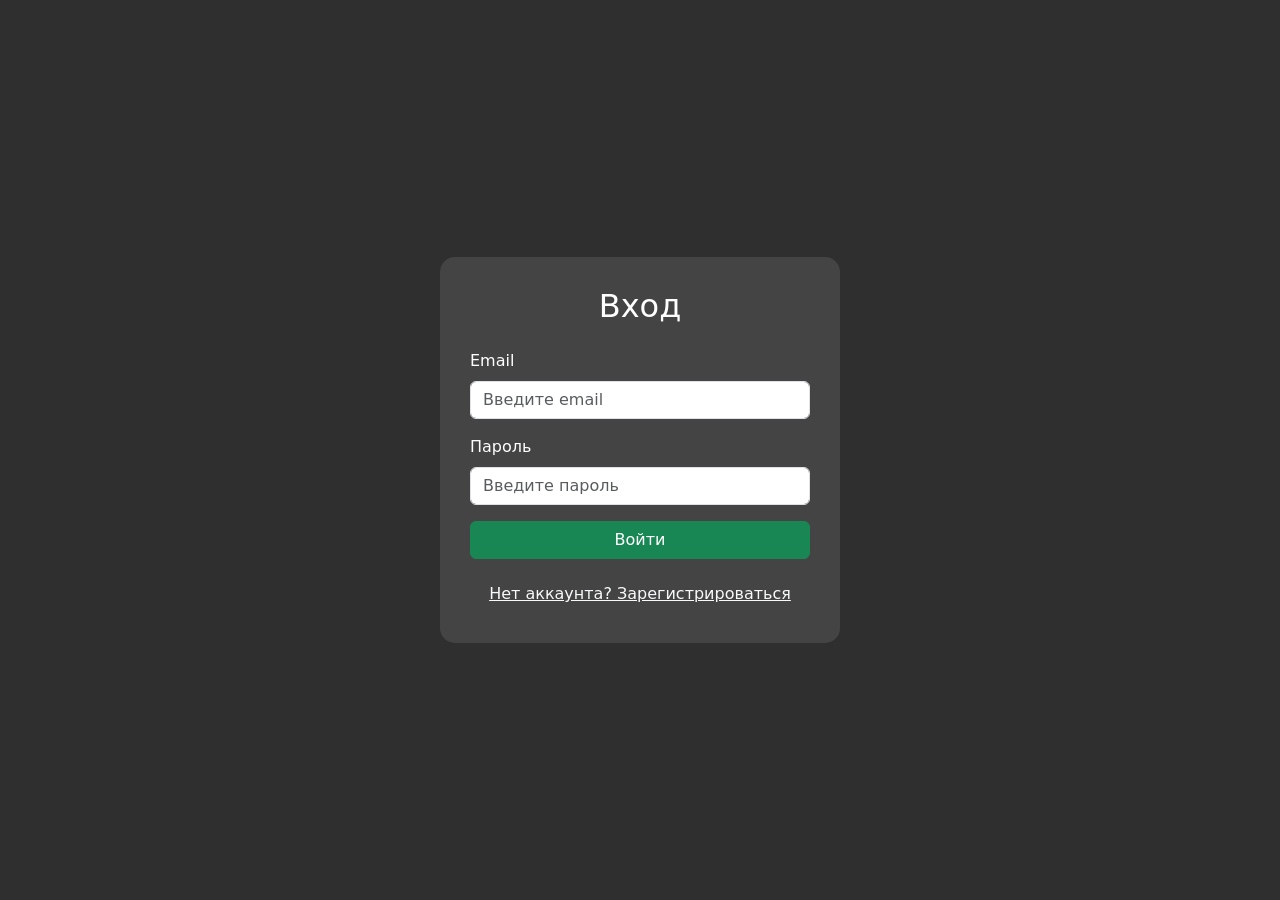
<file: server/WebApplication1/wwwroot/index.html>
﻿<!DOCTYPE html>
<html>
<head>
    <meta charset="utf-8" />
    <title>Auth Demo</title>
    <link href="https://cdn.jsdelivr.net/npm/bootstrap@5.1.3/dist/css/bootstrap.min.css" rel="stylesheet">
    <style>
        body {
            background-color: #2f2f2f;
            min-height: 100vh;
            display: flex;
            flex-direction: column;
            align-items: center;
            justify-content: center;
            color: white;
        }

        .auth-container {
            width: 400px;
            max-width: 90%;
        }

        .form-container {
            background: rgba(255, 255, 255, 0.1);
            border-radius: 15px;
            padding: 30px;
            margin: 20px 0;
        }

        .error-message {
            color: #ff6b6b;
            margin-top: 10px;
            font-size: 14px;
        }

        .success-message {
            color: #4ecdc4;
            margin-top: 10px;
            font-size: 14px;
        }
    </style>
</head>
<body>
    <div class="auth-container">
        <!-- Форма логина -->
        <div class="form-container" id="loginForm">
            <h2 class="text-center mb-4">Вход</h2>
            <div class="mb-3">
                <label class="form-label">Email</label>
                <input type="email" id="loginEmail" class="form-control" placeholder="Введите email" />
            </div>
            <div class="mb-3">
                <label class="form-label">Пароль</label>
                <input type="password" id="loginPassword" class="form-control" placeholder="Введите пароль" />
            </div>
            <button type="button" id="submitLogin" class="btn btn-success w-100 mb-3">Войти</button>
            <button type="button" id="showRegister" class="btn btn-link w-100 text-light">Нет аккаунта? Зарегистрироваться</button>
            <div id="loginError" class="error-message" style="display: none;"></div>
        </div>

        <!-- Форма регистрации -->
        <div class="form-container" id="registerForm" style="display: none;">
            <h2 class="text-center mb-4">Регистрация</h2>
            <div class="mb-3">
                <label class="form-label">Email</label>
                <input type="email" id="registerEmail" class="form-control" placeholder="Введите email" />
            </div>
            <div class="mb-3">
                <label class="form-label">Пароль</label>
                <input type="password" id="registerPassword" class="form-control" placeholder="Введите пароль" />
            </div>
            <button type="button" id="submitRegister" class="btn btn-primary w-100 mb-3">Зарегистрироваться</button>
            <button type="button" id="showLogin" class="btn btn-link w-100 text-light">Уже есть аккаунт? Войти</button>
            <div id="registerError" class="error-message" style="display: none;"></div>
            <div id="registerSuccess" class="success-message" style="display: none;"></div>
        </div>

        <!-- Главная страница после входа -->
        <div class="form-container" id="mainPage" style="display: none;">
            <h2 class="text-center mb-4">Добро пожаловать!</h2>
            <p class="text-center">Вы успешно вошли в систему.</p>
            <button type="button" id="logout" class="btn btn-danger w-100">Выйти</button>
        </div>
    </div>

    <script>
        var tokenKey = "accessToken";

        // Проверяем, есть ли токен при загрузке страницы
        window.addEventListener('load', function () {
            if (sessionStorage.getItem(tokenKey)) {
                showMainPage();
            }
        });

        // Переключение между формами
        document.getElementById("showRegister").addEventListener("click", function () {
            document.getElementById("loginForm").style.display = "none";
            document.getElementById("registerForm").style.display = "block";
            clearMessages();
        });

        document.getElementById("showLogin").addEventListener("click", function () {
            document.getElementById("registerForm").style.display = "none";
            document.getElementById("loginForm").style.display = "block";
            clearMessages();
        });

        // Регистрация
        document.getElementById("submitRegister").addEventListener("click", async function (e) {
            e.preventDefault();
            clearMessages();

            const email = document.getElementById("registerEmail").value;
            const password = document.getElementById("registerPassword").value;

            if (!email || !password) {
                showError("registerError", "Пожалуйста, заполните все поля");
                return;
            }

            try {
                const response = await fetch("/Auth/register", {
                    method: "POST",
                    headers: {
                        "Accept": "application/json",
                        "Content-Type": "application/json"
                    },
                    body: JSON.stringify({
                        email: email,
                        password: password
                    })
                });

                if (response.ok) {
                    showSuccess("registerSuccess", "Регистрация успешна! Теперь можете войти.");
                    setTimeout(() => {
                        document.getElementById("showLogin").click();
                    }, 1500);
                } else {
                    const errorData = await response.text();
                    showError("registerError", errorData || "Ошибка регистрации");
                }
            } catch (error) {
                showError("registerError", "Ошибка соединения с сервером");
            }
        });

        // Вход
        document.getElementById("submitLogin").addEventListener("click", async function (e) {
            e.preventDefault();
            clearMessages();

            const email = document.getElementById("loginEmail").value;
            const password = document.getElementById("loginPassword").value;

            if (!email || !password) {
                showError("loginError", "Пожалуйста, заполните все поля");
                return;
            }

            try {
                const response = await fetch("/Auth/login", {
                    method: "POST",
                    headers: {
                        "Accept": "application/json",
                        "Content-Type": "application/json"
                    },
                    body: JSON.stringify({
                        email: email,
                        password: password
                    })
                });

                if (response.ok) {
                    const data = await response.json();
                    sessionStorage.setItem(tokenKey, data.access_token);
                    showMainPage();
                } else {
                    const errorData = await response.text();
                    showError("loginError", errorData || "Неверный логин или пароль");
                }
            } catch (error) {
                showError("loginError", "Ошибка соединения с сервером");
            }
        });

        // Выход
        document.getElementById("logout").addEventListener("click", function () {
            sessionStorage.removeItem(tokenKey);
            showLoginForm();
        });

        // Функции для показа разных состояний
        function showMainPage() {
            document.getElementById("loginForm").style.display = "none";
            document.getElementById("registerForm").style.display = "none";
            document.getElementById("mainPage").style.display = "block";
        }

        function showLoginForm() {
            document.getElementById("loginForm").style.display = "block";
            document.getElementById("registerForm").style.display = "none";
            document.getElementById("mainPage").style.display = "none";
            clearInputs();
            clearMessages();
        }

        // Вспомогательные функции
        function showError(elementId, message) {
            const element = document.getElementById(elementId);
            element.textContent = message;
            element.style.display = "block";
        }

        function showSuccess(elementId, message) {
            const element = document.getElementById(elementId);
            element.textContent = message;
            element.style.display = "block";
        }

        function clearMessages() {
            document.getElementById("loginError").style.display = "none";
            document.getElementById("registerError").style.display = "none";
            document.getElementById("registerSuccess").style.display = "none";
        }

        function clearInputs() {
            document.getElementById("loginEmail").value = "";
            document.getElementById("loginPassword").value = "";
            document.getElementById("registerEmail").value = "";
            document.getElementById("registerPassword").value = "";
        }
    </script>
</body>
</html>
</file>
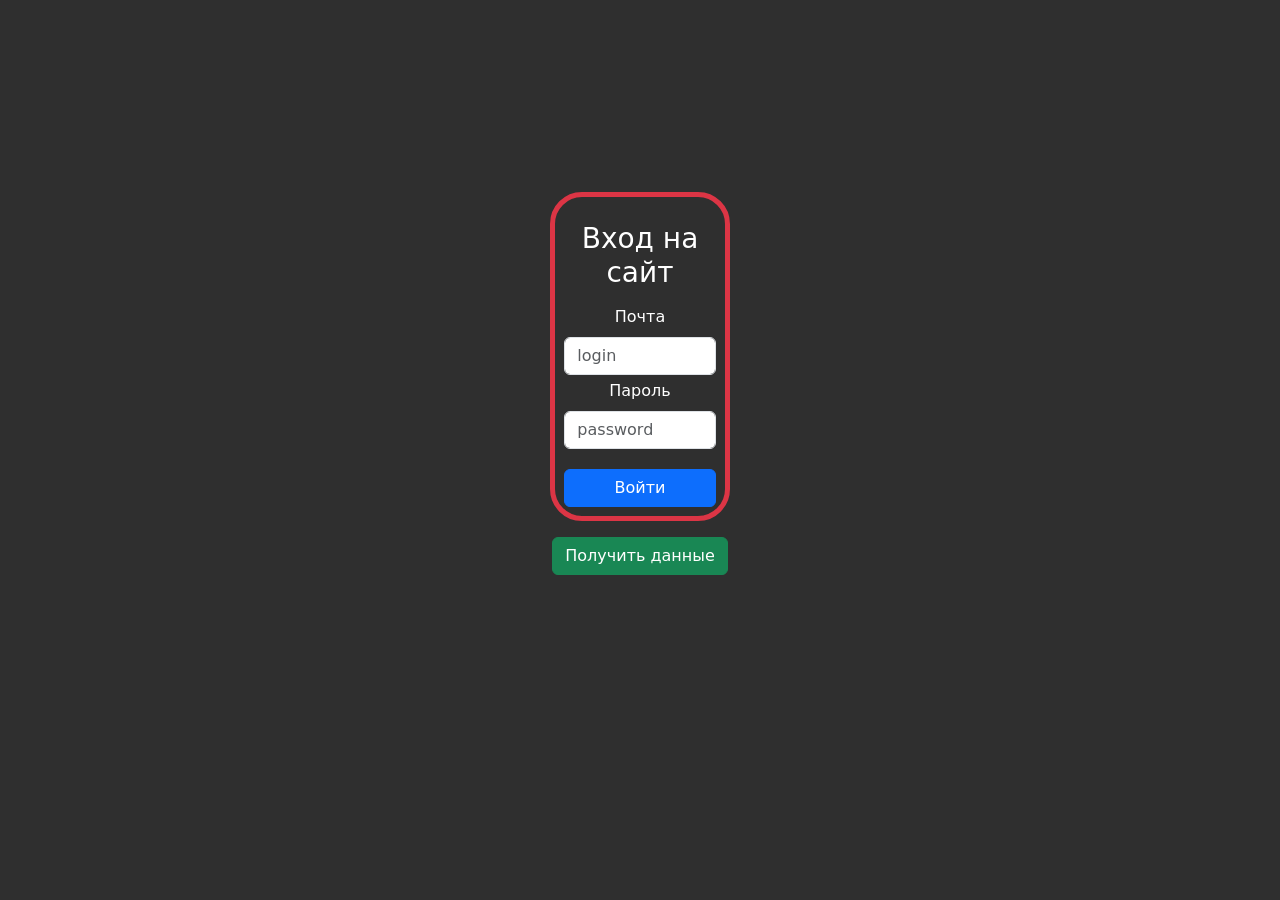
<file: server/WebApplication1/wwwroot/nonindex.html>
<!DOCTYPE html>
<html lang="en">
<head>
    <meta charset="UTF-8">
    <meta name="viewport" content="width=device-width, initial-scale=1.0">
    <link href="libs/bootstrap.min.css" rel="stylesheet">
    <title>Вход</title>

<style>
     body {
            background-color: #2f2f2f;
            min-height: 100vh;
            flex-direction: column;
            align-items: center;
            padding-top: 1%;
            color: white; 
            padding: 15%
        }
</style>
</head>
<body>
        <!-- Блок информации о пользователе -->
        <div id="userInfo" style="display: none; text-align: center;">
            <p>Добро пожаловать, <span id="userName" style="font-weight: bold;"></span>!</p>
            <input type="button" id="logOut" value="Выйти" class="btn btn-warning btn-sm" />
        </div>

        <!-- Форма входа -->
        <div class="container border rounded-5 border-5 border-danger" style="width: 20%; text-align: center; margin: 0 auto; padding: 1%;">

            <!-- Заголовок -->
            <h3 class="mt-3 mb-3">Вход на сайт</h3>

            <!-- Поле Email -->
            <div class="mb-1">
                <label for="userName" class="form-label">Почта</label>
                <input type="email" name="username" class="form-control" id="userName" placeholder="login">
            </div>

            <!-- Поле Пароль -->
            <div class="mb-1">
                <label for="passwordLogin" class="form-label">Пароль</label>
                <input type="password" name="password" class="form-control" id="passwordLogin" placeholder="password">
            </div>

            <!-- Кнопка отправки -->
            <button id="submitLogin" type="submit" class="btn btn-primary w-100 mt-3">Войти</button>
        </div>

        <!-- Кнопка получения данных -->
        <div class="text-center mt-3">
            <input type="button" id="getData" value="Получить данные" class="btn btn-success" />
        </div>
<script>
       var tokenKey = "accessToken";
 
        // отпавка запроса к контроллеру AccountController для получения токена
    async function getTokenAsync() {
        const formData = new FormData();
        formData.append("username", document.getElementById("emailLogin").value);
        formData.append("password", document.getElementById("passwordLogin").value);

        const response = await fetch("/Account/token", {
            method: "POST",
            headers: { "Accept": "application/json" },
            body: formData
        });

        let data;
        try {
            data = await response.json(); // ← только если ответ JSON
        } catch (e) {
            const text = await response.text();
            console.error("Не JSON:", text); // ← посмотри, что именно вернул сервер
            return;
        }

        if (response.ok && data.access_token) {
            sessionStorage.setItem("accessToken", data.access_token);
            window.location.href = "main.html";
        } else {
            alert("Ошибка входа");
            console.log(data);
        }
    }
        // отправка запроса к контроллеру ValuesController
        async function getData(url) {
            const token = sessionStorage.getItem(tokenKey);
 
            const response = await fetch(url, {
                method: "GET",
                headers: {
                    "Accept": "application/json",
                    "Authorization": "Bearer " + token  // передача токена в заголовке
                }
            });
            if (response.ok === true) {
                 
                const data = await response.json();
                alert(data)
            }
            else
                console.log("Status: ", response.status);
        };
 
        // получаем токен
        document.getElementById("submitLogin").addEventListener("click", e => {
 
            e.preventDefault();
            getTokenAsync();
        });
 
    </script>
</body>
</html>
</file>
